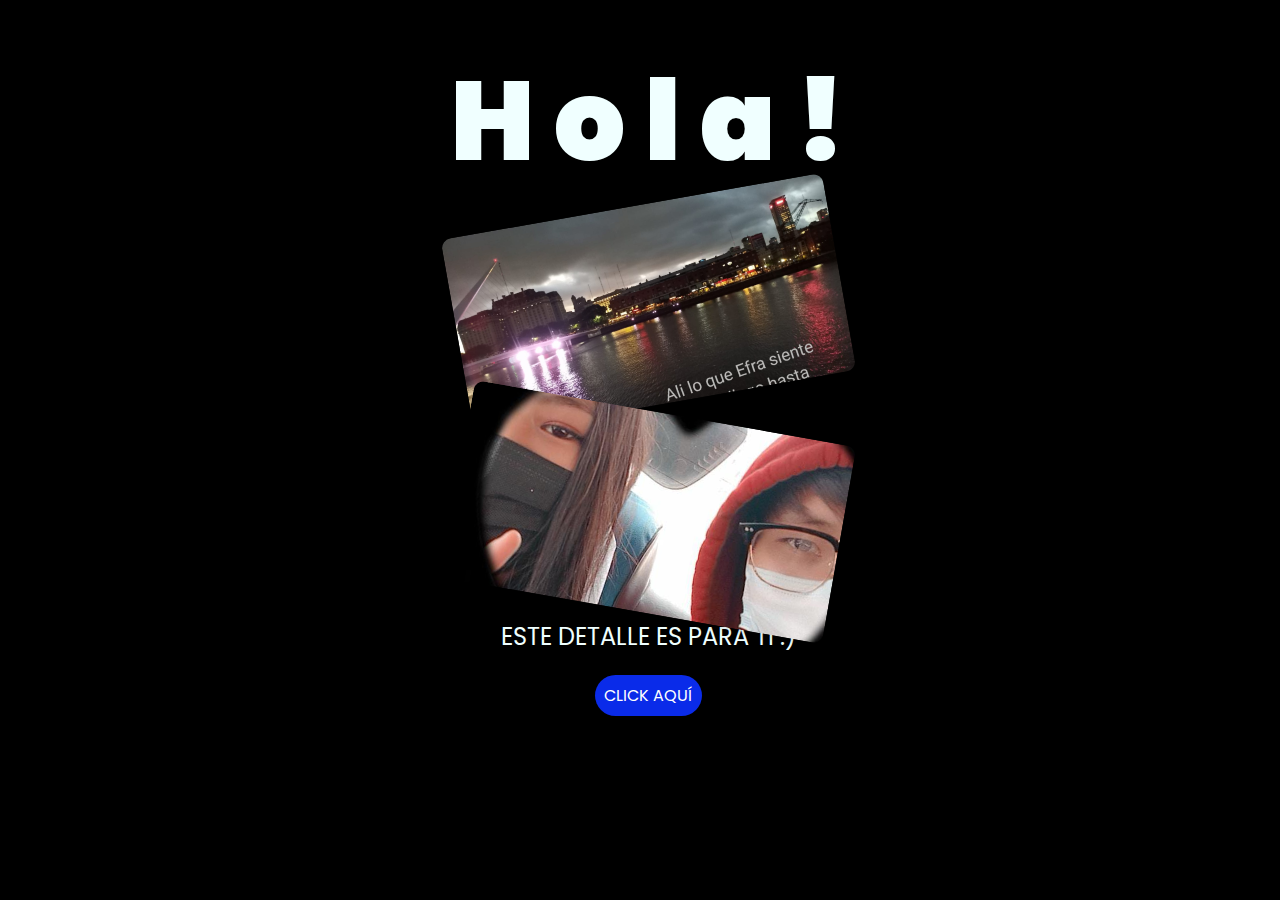
<file: index.html>
<!DOCTYPE html>
<html lang="es">

<head>
    <meta charset="UTF-8">
    <meta http-equiv="X-UA-Compatible" content="IE=edge">
    <meta name="viewport" content="width=device-width, initial-scale=1.0">
    <link rel="stylesheet" href="style.css">
    <link rel="icon" href="flowers.png" type="image/x-icon">
    <title>Flowers</title>
</head>

<body>
    <div class="greetings">
        <span>H</span>
        <span>o</span>
        <span>l</span>
        <span>a</span>
        <span>!</span>
    </div>
    <div class="photos">
            <img src="2L.jpeg" alt="Foto 1">
            <img src="3L.jpeg" alt="Foto 2">
        </div>
    <div class="description">
        <span>ESTE DETALLE ES PARA TI :)</span>
    </div>
    <div class="button">
        <button class="botones">
            <a href="flower.html" style="color: #fff;">CLICK AQUÍ</a>
        </button>
    </div>

</body>

</html>
</file>
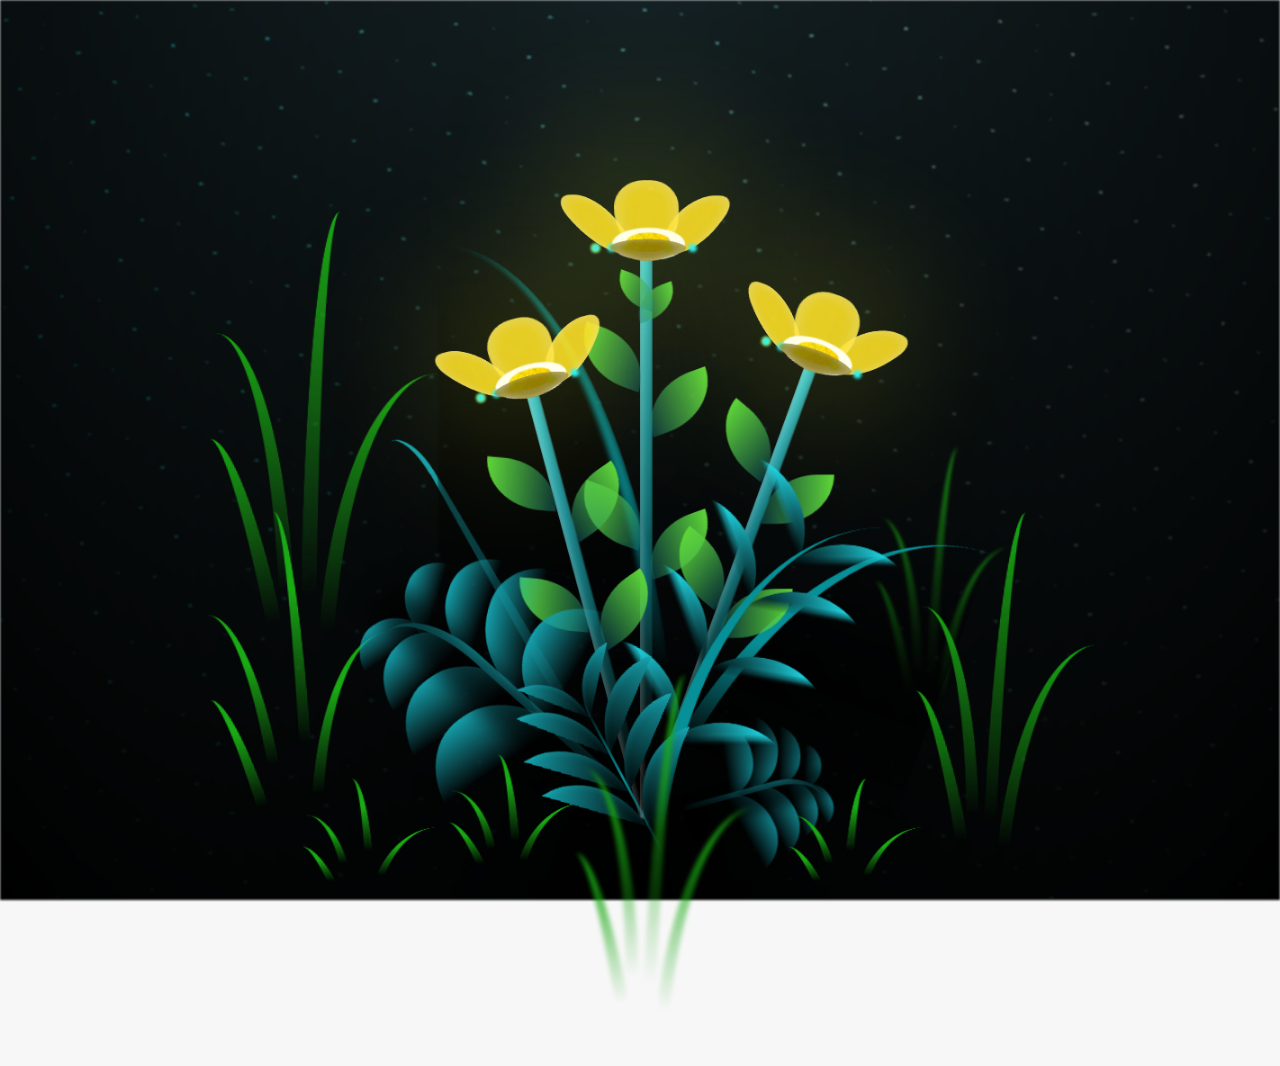
<file: flower.html>
<!DOCTYPE html>
<html lang="es">

<head>
    <meta charset="UTF-8" />
    <meta http-equiv="X-UA-Compatible" content="IE=edge" />
    <meta name="viewport" content="width=device-width, initial-scale=1.0" />
    <link rel="stylesheet" href="main.css" />
    <link rel="icon" href="flowers.png" type="image/x-icon" />
    <title>Flower</title>
</head>

<body class="container">
    <audio src="Y2meta.app - Floricienta — Flores Amarillas [Letra] (128 kbps).mp3" autoplay></audio>
    <div id="lyrics">

    </div>
    <h1 class="titulo">Estas flores amarillas son un reflejo de la alegría que traes a mi vida. <br> <br> Gracias por iluminar mis días con tu presencia y estar ahi.<br><br> te quiero mucho Ali.</h1>

    <div class="night"></div>
    <div class="flowers">
        <div class="flower flower--1">
            <div class="flower__leafs flower__leafs--1">
                <div class="flower__leaf flower__leaf--1"></div>
                <div class="flower__leaf flower__leaf--2"></div>
                <div class="flower__leaf flower__leaf--3"></div>
                <div class="flower__leaf flower__leaf--4"></div>
                <div class="flower__white-circle"></div>

                <div class="flower__light flower__light--1"></div>
                <div class="flower__light flower__light--2"></div>
                <div class="flower__light flower__light--3"></div>
                <div class="flower__light flower__light--4"></div>
                <div class="flower__light flower__light--5"></div>
                <div class="flower__light flower__light--6"></div>
                <div class="flower__light flower__light--7"></div>
                <div class="flower__light flower__light--8"></div>
            </div>
            <div class="flower__line">
                <div class="flower__line__leaf flower__line__leaf--1"></div>
                <div class="flower__line__leaf flower__line__leaf--2"></div>
                <div class="flower__line__leaf flower__line__leaf--3"></div>
                <div class="flower__line__leaf flower__line__leaf--4"></div>
                <div class="flower__line__leaf flower__line__leaf--5"></div>
                <div class="flower__line__leaf flower__line__leaf--6"></div>
            </div>
        </div>

        <div class="flower flower--2">
            <div class="flower__leafs flower__leafs--2">
                <div class="flower__leaf flower__leaf--1"></div>
                <div class="flower__leaf flower__leaf--2"></div>
                <div class="flower__leaf flower__leaf--3"></div>
                <div class="flower__leaf flower__leaf--4"></div>
                <div class="flower__white-circle"></div>

                <div class="flower__light flower__light--1"></div>
                <div class="flower__light flower__light--2"></div>
                <div class="flower__light flower__light--3"></div>
                <div class="flower__light flower__light--4"></div>
                <div class="flower__light flower__light--5"></div>
                <div class="flower__light flower__light--6"></div>
                <div class="flower__light flower__light--7"></div>
                <div class="flower__light flower__light--8"></div>
            </div>
            <div class="flower__line">
                <div class="flower__line__leaf flower__line__leaf--1"></div>
                <div class="flower__line__leaf flower__line__leaf--2"></div>
                <div class="flower__line__leaf flower__line__leaf--3"></div>
                <div class="flower__line__leaf flower__line__leaf--4"></div>
            </div>
        </div>

        <div class="flower flower--3">
            <div class="flower__leafs flower__leafs--3">
                <div class="flower__leaf flower__leaf--1"></div>
                <div class="flower__leaf flower__leaf--2"></div>
                <div class="flower__leaf flower__leaf--3"></div>
                <div class="flower__leaf flower__leaf--4"></div>
                <div class="flower__white-circle"></div>

                <div class="flower__light flower__light--1"></div>
                <div class="flower__light flower__light--2"></div>
                <div class="flower__light flower__light--3"></div>
                <div class="flower__light flower__light--4"></div>
                <div class="flower__light flower__light--5"></div>
                <div class="flower__light flower__light--6"></div>
                <div class="flower__light flower__light--7"></div>
                <div class="flower__light flower__light--8"></div>
            </div>
            <div class="flower__line">
                <div class="flower__line__leaf flower__line__leaf--1"></div>
                <div class="flower__line__leaf flower__line__leaf--2"></div>
                <div class="flower__line__leaf flower__line__leaf--3"></div>
                <div class="flower__line__leaf flower__line__leaf--4"></div>
            </div>
        </div>

        <div class="grow-ans" style="--d: 1.2s">
            <div class="flower__g-long">
                <div class="flower__g-long__top"></div>
                <div class="flower__g-long__bottom"></div>
            </div>
        </div>

        <div class="growing-grass">
            <div class="flower__grass flower__grass--1">
                <div class="flower__grass--top"></div>
                <div class="flower__grass--bottom"></div>
                <div class="flower__grass__leaf flower__grass__leaf--1"></div>
                <div class="flower__grass__leaf flower__grass__leaf--2"></div>
                <div class="flower__grass__leaf flower__grass__leaf--3"></div>
                <div class="flower__grass__leaf flower__grass__leaf--4"></div>
                <div class="flower__grass__leaf flower__grass__leaf--5"></div>
                <div class="flower__grass__leaf flower__grass__leaf--6"></div>
                <div class="flower__grass__leaf flower__grass__leaf--7"></div>
                <div class="flower__grass__leaf flower__grass__leaf--8"></div>
                <div class="flower__grass__overlay"></div>
            </div>
        </div>

        <div class="growing-grass">
            <div class="flower__grass flower__grass--2">
                <div class="flower__grass--top"></div>
                <div class="flower__grass--bottom"></div>
                <div class="flower__grass__leaf flower__grass__leaf--1"></div>
                <div class="flower__grass__leaf flower__grass__leaf--2"></div>
                <div class="flower__grass__leaf flower__grass__leaf--3"></div>
                <div class="flower__grass__leaf flower__grass__leaf--4"></div>
                <div class="flower__grass__leaf flower__grass__leaf--5"></div>
                <div class="flower__grass__leaf flower__grass__leaf--6"></div>
                <div class="flower__grass__leaf flower__grass__leaf--7"></div>
                <div class="flower__grass__leaf flower__grass__leaf--8"></div>
                <div class="flower__grass__overlay"></div>
            </div>
        </div>

        <div class="grow-ans" style="--d: 2.4s">
            <div class="flower__g-right flower__g-right--1">
                <div class="leaf"></div>
            </div>
        </div>

        <div class="grow-ans" style="--d: 2.8s">
            <div class="flower__g-right flower__g-right--2">
                <div class="leaf"></div>
            </div>
        </div>

        <div class="grow-ans" style="--d: 2.8s">
            <div class="flower__g-front">
                <div class="flower__g-front__leaf-wrapper flower__g-front__leaf-wrapper--1">
                    <div class="flower__g-front__leaf"></div>
                </div>
                <div class="flower__g-front__leaf-wrapper flower__g-front__leaf-wrapper--2">
                    <div class="flower__g-front__leaf"></div>
                </div>
                <div class="flower__g-front__leaf-wrapper flower__g-front__leaf-wrapper--3">
                    <div class="flower__g-front__leaf"></div>
                </div>
                <div class="flower__g-front__leaf-wrapper flower__g-front__leaf-wrapper--4">
                    <div class="flower__g-front__leaf"></div>
                </div>
                <div class="flower__g-front__leaf-wrapper flower__g-front__leaf-wrapper--5">
                    <div class="flower__g-front__leaf"></div>
                </div>
                <div class="flower__g-front__leaf-wrapper flower__g-front__leaf-wrapper--6">
                    <div class="flower__g-front__leaf"></div>
                </div>
                <div class="flower__g-front__leaf-wrapper flower__g-front__leaf-wrapper--7">
                    <div class="flower__g-front__leaf"></div>
                </div>
                <div class="flower__g-front__leaf-wrapper flower__g-front__leaf-wrapper--8">
                    <div class="flower__g-front__leaf"></div>
                </div>
                <div class="flower__g-front__line"></div>
            </div>
        </div>

        <div class="grow-ans" style="--d: 3.2s">
            <div class="flower__g-fr">
                <div class="leaf"></div>
                <div class="flower__g-fr__leaf flower__g-fr__leaf--1"></div>
                <div class="flower__g-fr__leaf flower__g-fr__leaf--2"></div>
                <div class="flower__g-fr__leaf flower__g-fr__leaf--3"></div>
                <div class="flower__g-fr__leaf flower__g-fr__leaf--4"></div>
                <div class="flower__g-fr__leaf flower__g-fr__leaf--5"></div>
                <div class="flower__g-fr__leaf flower__g-fr__leaf--6"></div>
                <div class="flower__g-fr__leaf flower__g-fr__leaf--7"></div>
                <div class="flower__g-fr__leaf flower__g-fr__leaf--8"></div>
            </div>
        </div>

        <div class="long-g long-g--0">
            <div class="grow-ans" style="--d: 3s">
                <div class="leaf leaf--0"></div>
            </div>
            <div class="grow-ans" style="--d: 2.2s">
                <div class="leaf leaf--1"></div>
            </div>
            <div class="grow-ans" style="--d: 3.4s">
                <div class="leaf leaf--2"></div>
            </div>
            <div class="grow-ans" style="--d: 3.6s">
                <div class="leaf leaf--3"></div>
            </div>
        </div>

        <div class="long-g long-g--1">
            <div class="grow-ans" style="--d: 3.6s">
                <div class="leaf leaf--0"></div>
            </div>
            <div class="grow-ans" style="--d: 3.8s">
                <div class="leaf leaf--1"></div>
            </div>
            <div class="grow-ans" style="--d: 4s">
                <div class="leaf leaf--2"></div>
            </div>
            <div class="grow-ans" style="--d: 4.2s">
                <div class="leaf leaf--3"></div>
            </div>
        </div>

        <div class="long-g long-g--2">
            <div class="grow-ans" style="--d: 4s">
                <div class="leaf leaf--0"></div>
            </div>
            <div class="grow-ans" style="--d: 4.2s">
                <div class="leaf leaf--1"></div>
            </div>
            <div class="grow-ans" style="--d: 4.4s">
                <div class="leaf leaf--2"></div>
            </div>
            <div class="grow-ans" style="--d: 4.6s">
                <div class="leaf leaf--3"></div>
            </div>
        </div>

        <div class="long-g long-g--3">
            <div class="grow-ans" style="--d: 4s">
                <div class="leaf leaf--0"></div>
            </div>
            <div class="grow-ans" style="--d: 4.2s">
                <div class="leaf leaf--1"></div>
            </div>
            <div class="grow-ans" style="--d: 3s">
                <div class="leaf leaf--2"></div>
            </div>
            <div class="grow-ans" style="--d: 3.6s">
                <div class="leaf leaf--3"></div>
            </div>
        </div>

        <div class="long-g long-g--4">
            <div class="grow-ans" style="--d: 4s">
                <div class="leaf leaf--0"></div>
            </div>
            <div class="grow-ans" style="--d: 4.2s">
                <div class="leaf leaf--1"></div>
            </div>
            <div class="grow-ans" style="--d: 3s">
                <div class="leaf leaf--2"></div>
            </div>
            <div class="grow-ans" style="--d: 3.6s">
                <div class="leaf leaf--3"></div>
            </div>
        </div>

        <div class="long-g long-g--5">
            <div class="grow-ans" style="--d: 4s">
                <div class="leaf leaf--0"></div>
            </div>
            <div class="grow-ans" style="--d: 4.2s">
                <div class="leaf leaf--1"></div>
            </div>
            <div class="grow-ans" style="--d: 3s">
                <div class="leaf leaf--2"></div>
            </div>
            <div class="grow-ans" style="--d: 3.6s">
                <div class="leaf leaf--3"></div>
            </div>
        </div>

        <div class="long-g long-g--6">
            <div class="grow-ans" style="--d: 4.2s">
                <div class="leaf leaf--0"></div>
            </div>
            <div class="grow-ans" style="--d: 4.4s">
                <div class="leaf leaf--1"></div>
            </div>
            <div class="grow-ans" style="--d: 4.6s">
                <div class="leaf leaf--2"></div>
            </div>
            <div class="grow-ans" style="--d: 4.8s">
                <div class="leaf leaf--3"></div>
            </div>
        </div>

        <div class="long-g long-g--7">
            <div class="grow-ans" style="--d: 3s">
                <div class="leaf leaf--0"></div>
            </div>
            <div class="grow-ans" style="--d: 3.2s">
                <div class="leaf leaf--1"></div>
            </div>
            <div class="grow-ans" style="--d: 3.5s">
                <div class="leaf leaf--2"></div>
            </div>
            <div class="grow-ans" style="--d: 3.6s">
                <div class="leaf leaf--3"></div>
            </div>
        </div>
    </div>
    <script src="anim.js"></script>
    <script src="main.js"></script>
</body>

</html>
</file>
<file: style.css>
@import url('https://fonts.googleapis.com/css2?family=Poppins:ital,wght@0,500;1,900&display=swap');
*{
    font-family: 'Poppins',cursive;
}
body{
    color: azure;
    width: 100%;
    height: 82vh;
    display: flex;
    flex-direction: column;
    align-items: center;
    justify-content: center;
    background-color: black;
    /* padding-top: -30; */
}

.botones{
    padding: 9px;
    border-radius: 80px;
    background-color: transparent;
    border: none;
}

.botones a{
    background-color: #0a2be9;
    padding: 9px;
    border-radius: 80px;
    -webkit-border-radius: 80px;
    -moz-border-radius: 80px;
    -ms-border-radius: 80px;
    -o-border-radius: 80px;

}

.botones a:focus{
    background-color: rgb(50, 194, 194);
}

.greetings{
    font-size: 7rem;
    font-weight: 900;
}
.greetings > span{
    animation: glow 2.5s ease-in-out infinite;
}
@keyframes glow{
    0%, 100%{
        color: #fff;
        text-shadow: 0 0 12px #39c6d6, 0 0 50px #39c6d6, 0 0 100px #39c6d6;
    }
    10%, 90%{
        color: #111;
        text-shadow: none;
    }
}
.greetings > span:nth-child(2){
    animation-delay: .2s ;
}
.greetings > span:nth-child(3){
    animation-delay: .4s ;
}
.greetings > span:nth-child(4){
    animation-delay: .6s;
}
.greetings > span:nth-child(5){
    animation-delay: .8s;
}
.greetings > span:nth-child(6){
    animation-delay: 1s;
}

.description{
    font-size: 1.5rem;
    margin-bottom: 20px;
}

.button a{
    text-decoration: none;
    font-size: 1rem;
    color: #111;
}
.photos img {
    width: 100%;
    height: 200px;
    object-fit: cover;
    border-radius: 10px;
    box-shadow: 0 4px 8px rgba(0, 0, 0, 0.1);
    transition: transform 0.3s ease, box-shadow 0.3s ease;
    transform: rotate(-10deg);
}

.photos img:nth-child(even) {
    transform: rotate(10deg);
}

.photos img:hover {
    transform: scale(1.1) rotate(0deg);
    box-shadow: 0 8px 16px rgba(0, 0, 0, 0.2);
}
@media screen and (max-width:574px){
    .greetings{
        display: block;
        font-size: 4rem;
        font-weight: 800;
        text-align: center;
    }
    .description{
        font-size: 2rem;
    }
    
    .button a{
        font-size: 1rem;
    }
}
</file>
<file: main.css>
*,
*::after,
*::before {
  padding: 0;
  margin: 0;
  box-sizing: border-box;
}

:root {
  --dark-color: #000;
}

body {
  display: flex;
  align-items: flex-end;
  justify-content: center;
  min-height: 100vh;
  background-color: var(--dark-color);
  overflow: hidden;
  perspective: 1000px;
}

#lyrics {
  font-size: 28px;
  font-family: "Franklin Gothic Medium", "Arial Narrow", Arial, sans-serif;
  color: white;
  position: absolute;
  margin-bottom: 20%;
  z-index: 1;
  font-weight: bold;
  letter-spacing: 4px;
}
@media only screen and (max-width: 600px) {
  /* Estilos específicos para dispositivos con un ancho máximo de 600px */
  #lyrics {
      font-size: 14px; /* Reduce el tamaño del texto para dispositivos más pequeños */
      margin-bottom: 530px;
      letter-spacing: 3px;
  }

}
.titulo {
  margin-bottom: 180px;
  font-family: "Arial Narrow", Arial, sans-serif;
  color: yellow;
  position: absolute;
  font-weight: bold;
  letter-spacing: 10px;
  opacity: 0;
  animation: fadeIn 3s ease-in-out forwards;
  text-align: center;
}
@keyframes fadeIn {
  from {
    opacity: 0;
  }
  to {
    opacity: 1;
  }
}

.night {
  z-index: -1;
  position: absolute;
  left: 50%;
  top: 0;
  transform: translateX(-50%);
  width: 100%;
  height: 100%;
  filter: blur(0.1vmin);
  background-image: radial-gradient(
      ellipse at top,
      transparent 0%,
      var(--dark-color)
    ),
    radial-gradient(
      ellipse at bottom,
      var(--dark-color),
      rgba(145, 233, 255, 0.2)
    ),
    repeating-linear-gradient(
      220deg,
      rgb(0, 0, 0) 0px,
      rgb(0, 0, 0) 19px,
      transparent 19px,
      transparent 22px
    ),
    repeating-linear-gradient(
      189deg,
      rgb(0, 0, 0) 0px,
      rgb(0, 0, 0) 19px,
      transparent 19px,
      transparent 22px
    ),
    repeating-linear-gradient(
      148deg,
      rgb(0, 0, 0) 0px,
      rgb(0, 0, 0) 19px,
      transparent 19px,
      transparent 22px
    ),
    linear-gradient(90deg, rgb(0, 255, 250), rgb(240, 240, 240));
}

.flowers {
  position: relative;
  transform: scale(0.9);
  /*margin-bottom: 100px;
  */
}

@media only screen and (max-width: 600px) {
  /* Estilos específicos para dispositivos con un ancho máximo de 600px */
.flowers {
      font-size: 14px;
      margin-bottom: 35%;
      letter-spacing: 3px;
      transform: scale(1.0);
}

}

.flower {
  position: absolute;
  bottom: 10vmin;
  transform-origin: bottom center;
  z-index: 10;
  --fl-speed: 0.8s;
}
.flower--1 {
  -webkit-animation: moving-flower-1 4s linear infinite;
  animation: moving-flower-1 4s linear infinite;
}
.flower--1 .flower__line {
  height: 70vmin;
  -webkit-animation-delay: 0.3s;
  animation-delay: 0.3s;
}
.flower--1 .flower__line__leaf--1 {
  -webkit-animation: blooming-leaf-right var(--fl-speed) 1.6s backwards;
  animation: blooming-leaf-right var(--fl-speed) 1.6s backwards;
}
.flower--1 .flower__line__leaf--2 {
  -webkit-animation: blooming-leaf-right var(--fl-speed) 1.4s backwards;
  animation: blooming-leaf-right var(--fl-speed) 1.4s backwards;
}
.flower--1 .flower__line__leaf--3 {
  -webkit-animation: blooming-leaf-left var(--fl-speed) 1.2s backwards;
  animation: blooming-leaf-left var(--fl-speed) 1.2s backwards;
}
.flower--1 .flower__line__leaf--4 {
  -webkit-animation: blooming-leaf-left var(--fl-speed) 1s backwards;
  animation: blooming-leaf-left var(--fl-speed) 1s backwards;
}
.flower--1 .flower__line__leaf--5 {
  -webkit-animation: blooming-leaf-right var(--fl-speed) 1.8s backwards;
  animation: blooming-leaf-right var(--fl-speed) 1.8s backwards;
}
.flower--1 .flower__line__leaf--6 {
  -webkit-animation: blooming-leaf-left var(--fl-speed) 2s backwards;
  animation: blooming-leaf-left var(--fl-speed) 2s backwards;
}
.flower--2 {
  left: 50%;
  transform: rotate(20deg);
  -webkit-animation: moving-flower-2 4s linear infinite;
  animation: moving-flower-2 4s linear infinite;
}
.flower--2 .flower__line {
  height: 60vmin;
  -webkit-animation-delay: 0.6s;
  animation-delay: 0.6s;
}
.flower--2 .flower__line__leaf--1 {
  -webkit-animation: blooming-leaf-right var(--fl-speed) 1.9s backwards;
  animation: blooming-leaf-right var(--fl-speed) 1.9s backwards;
}
.flower--2 .flower__line__leaf--2 {
  -webkit-animation: blooming-leaf-right var(--fl-speed) 1.7s backwards;
  animation: blooming-leaf-right var(--fl-speed) 1.7s backwards;
}
.flower--2 .flower__line__leaf--3 {
  -webkit-animation: blooming-leaf-left var(--fl-speed) 1.5s backwards;
  animation: blooming-leaf-left var(--fl-speed) 1.5s backwards;
}
.flower--2 .flower__line__leaf--4 {
  -webkit-animation: blooming-leaf-left var(--fl-speed) 1.3s backwards;
  animation: blooming-leaf-left var(--fl-speed) 1.3s backwards;
}
.flower--3 {
  left: 50%;
  transform: rotate(-15deg);
  -webkit-animation: moving-flower-3 4s linear infinite;
  animation: moving-flower-3 4s linear infinite;
}
.flower--3 .flower__line {
  -webkit-animation-delay: 0.9s;
  animation-delay: 0.9s;
}
.flower--3 .flower__line__leaf--1 {
  -webkit-animation: blooming-leaf-right var(--fl-speed) 2.5s backwards;
  animation: blooming-leaf-right var(--fl-speed) 2.5s backwards;
}
.flower--3 .flower__line__leaf--2 {
  -webkit-animation: blooming-leaf-right var(--fl-speed) 2.3s backwards;
  animation: blooming-leaf-right var(--fl-speed) 2.3s backwards;
}
.flower--3 .flower__line__leaf--3 {
  -webkit-animation: blooming-leaf-left var(--fl-speed) 2.1s backwards;
  animation: blooming-leaf-left var(--fl-speed) 2.1s backwards;
}
.flower--3 .flower__line__leaf--4 {
  -webkit-animation: blooming-leaf-left var(--fl-speed) 1.9s backwards;
  animation: blooming-leaf-left var(--fl-speed) 1.9s backwards;
}
.flower__leafs {
  position: relative;
  -webkit-animation: blooming-flower 2s backwards;
  animation: blooming-flower 2s backwards;
}
.flower__leafs--1 {
  -webkit-animation-delay: 1.1s;
  animation-delay: 1.1s;
}
.flower__leafs--2 {
  -webkit-animation-delay: 1.4s;
  animation-delay: 1.4s;
}
.flower__leafs--3 {
  -webkit-animation-delay: 1.7s;
  animation-delay: 1.7s;
}
.flower__leafs::after {
  content: "";
  position: absolute;
  left: 0;
  top: 0;
  transform: translate(-50%, -100%);
  width: 8vmin;
  height: 8vmin;
  background-color: #f9fd25;
  /* background-color: #fd2525; */
  filter: blur(10vmin);
}
.flower__leaf {
  position: absolute;
  bottom: 0;
  left: 50%;
  width: 8vmin;
  height: 11vmin;
  border-radius: 51% 49% 47% 53%/44% 45% 55% 69%;
  background-color: #253bfd;
  background-color: #fddd25;
  transform-origin: bottom center;
  opacity: 0.9;
  box-shadow: inset 0 0 2vmin rgba(255, 255, 255, 0.5);
}
.flower__leaf--1 {
  transform: translate(-10%, 1%) rotateY(40deg) rotateX(-50deg);
}
.flower__leaf--2 {
  transform: translate(-50%, -4%) rotateX(40deg);
}
.flower__leaf--3 {
  transform: translate(-90%, 0%) rotateY(45deg) rotateX(50deg);
}
.flower__leaf--4 {
  width: 8vmin;
  height: 8vmin;
  transform-origin: bottom left;
  border-radius: 4vmin 10vmin 4vmin 4vmin;
  transform: translate(0%, 18%) rotateX(70deg) rotate(-43deg);
  background-color: #7c6901;
  z-index: 1;
  opacity: 0.8;
}
.flower__white-circle {
  position: absolute;
  left: -3.5vmin;
  top: -3vmin;
  width: 9vmin;
  height: 4vmin;
  border-radius: 50%;
  background-color: #fff;
}
.flower__white-circle::after {
  content: "";
  position: absolute;
  left: 50%;
  top: 45%;
  transform: translate(-50%, -50%);
  width: 60%;
  height: 60%;
  border-radius: inherit;
  background-image: repeating-linear-gradient(
      135deg,
      rgba(0, 0, 0, 0.03) 0px,
      rgba(0, 0, 0, 0.03) 1px,
      transparent 1px,
      transparent 12px
    ),
    repeating-linear-gradient(
      45deg,
      rgba(0, 0, 0, 0.03) 0px,
      rgba(0, 0, 0, 0.03) 1px,
      transparent 1px,
      transparent 12px
    ),
    repeating-linear-gradient(
      67.5deg,
      rgba(0, 0, 0, 0.03) 0px,
      rgba(0, 0, 0, 0.03) 1px,
      transparent 1px,
      transparent 12px
    ),
    repeating-linear-gradient(
      135deg,
      rgba(0, 0, 0, 0.03) 0px,
      rgba(0, 0, 0, 0.03) 1px,
      transparent 1px,
      transparent 12px
    ),
    repeating-linear-gradient(
      45deg,
      rgba(0, 0, 0, 0.03) 0px,
      rgba(0, 0, 0, 0.03) 1px,
      transparent 1px,
      transparent 12px
    ),
    repeating-linear-gradient(
      112.5deg,
      rgba(0, 0, 0, 0.03) 0px,
      rgba(0, 0, 0, 0.03) 1px,
      transparent 1px,
      transparent 12px
    ),
    repeating-linear-gradient(
      112.5deg,
      rgba(0, 0, 0, 0.03) 0px,
      rgba(0, 0, 0, 0.03) 1px,
      transparent 1px,
      transparent 12px
    ),
    repeating-linear-gradient(
      45deg,
      rgba(0, 0, 0, 0.03) 0px,
      rgba(0, 0, 0, 0.03) 1px,
      transparent 1px,
      transparent 12px
    ),
    repeating-linear-gradient(
      22.5deg,
      rgba(0, 0, 0, 0.03) 0px,
      rgba(0, 0, 0, 0.03) 1px,
      transparent 1px,
      transparent 12px
    ),
    repeating-linear-gradient(
      45deg,
      rgba(0, 0, 0, 0.03) 0px,
      rgba(0, 0, 0, 0.03) 1px,
      transparent 1px,
      transparent 12px
    ),
    repeating-linear-gradient(
      22.5deg,
      rgba(0, 0, 0, 0.03) 0px,
      rgba(0, 0, 0, 0.03) 1px,
      transparent 1px,
      transparent 12px
    ),
    repeating-linear-gradient(
      135deg,
      rgba(0, 0, 0, 0.03) 0px,
      rgba(0, 0, 0, 0.03) 1px,
      transparent 1px,
      transparent 12px
    ),
    repeating-linear-gradient(
      157.5deg,
      rgba(0, 0, 0, 0.03) 0px,
      rgba(0, 0, 0, 0.03) 1px,
      transparent 1px,
      transparent 12px
    ),
    repeating-linear-gradient(
      67.5deg,
      rgba(0, 0, 0, 0.03) 0px,
      rgba(0, 0, 0, 0.03) 1px,
      transparent 1px,
      transparent 12px
    ),
    repeating-linear-gradient(
      67.5deg,
      rgba(0, 0, 0, 0.03) 0px,
      rgba(0, 0, 0, 0.03) 1px,
      transparent 1px,
      transparent 12px
    ),
    linear-gradient(90deg, rgb(255, 235, 18), rgb(255, 206, 0));
}
.flower__line {
  height: 55vmin;
  width: 1.5vmin;
  background-image: linear-gradient(
      to left,
      rgba(0, 0, 0, 0.2),
      transparent,
      rgba(255, 255, 255, 0.2)
    ),
    linear-gradient(to top, transparent 10%, #14757a, #39c6d6);
  box-shadow: inset 0 0 2px rgba(0, 0, 0, 0.5);
  -webkit-animation: grow-flower-tree 4s backwards;
  animation: grow-flower-tree 4s backwards;
}
.flower__line__leaf {
  --w: 7vmin;
  --h: calc(var(--w) + 2vmin);
  position: absolute;
  top: 20%;
  left: 90%;
  width: var(--w);
  height: var(--h);
  border-top-right-radius: var(--h);
  border-bottom-left-radius: var(--h);
  background-image: linear-gradient(to top, rgba(20, 117, 122, 0.4), #5ed639);
}
.flower__line__leaf--1 {
  transform: rotate(70deg) rotateY(30deg);
}
.flower__line__leaf--2 {
  top: 45%;
  transform: rotate(70deg) rotateY(30deg);
}
.flower__line__leaf--3,
.flower__line__leaf--4,
.flower__line__leaf--6 {
  border-top-right-radius: 0;
  border-bottom-left-radius: 0;
  border-top-left-radius: var(--h);
  border-bottom-right-radius: var(--h);
  left: -460%;
  top: 12%;
  transform: rotate(-70deg) rotateY(30deg);
}
.flower__line__leaf--4 {
  top: 40%;
}
.flower__line__leaf--5 {
  top: 0;
  transform-origin: left;
  transform: rotate(70deg) rotateY(30deg) scale(0.6);
}
.flower__line__leaf--6 {
  top: -2%;
  left: -450%;
  transform-origin: right;
  transform: rotate(-70deg) rotateY(30deg) scale(0.6);
}
.flower__light {
  position: absolute;
  bottom: 0vmin;
  width: 1vmin;
  height: 1vmin;
  background-color: rgb(255, 251, 0);
  border-radius: 50%;
  filter: blur(0.2vmin);
  -webkit-animation: light-ans 4s linear infinite backwards;
  animation: light-ans 4s linear infinite backwards;
}
.flower__light:nth-child(odd) {
  background-color: #23f0ff;
}
.flower__light--1 {
  left: -2vmin;
  -webkit-animation-delay: 1s;
  animation-delay: 1s;
}
.flower__light--2 {
  left: 3vmin;
  -webkit-animation-delay: 0.5s;
  animation-delay: 0.5s;
}
.flower__light--3 {
  left: -6vmin;
  -webkit-animation-delay: 0.3s;
  animation-delay: 0.3s;
}
.flower__light--4 {
  left: 6vmin;
  -webkit-animation-delay: 0.9s;
  animation-delay: 0.9s;
}
.flower__light--5 {
  left: -1vmin;
  -webkit-animation-delay: 1.5s;
  animation-delay: 1.5s;
}
.flower__light--6 {
  left: -4vmin;
  -webkit-animation-delay: 3s;
  animation-delay: 3s;
}
.flower__light--7 {
  left: 3vmin;
  -webkit-animation-delay: 2s;
  animation-delay: 2s;
}
.flower__light--8 {
  left: -6vmin;
  -webkit-animation-delay: 3.5s;
  animation-delay: 3.5s;
}
.flower__grass {
  --c: #159faa;
  --line-w: 1.5vmin;
  position: absolute;
  bottom: 12vmin;
  left: -7vmin;
  display: flex;
  flex-direction: column;
  align-items: flex-end;
  z-index: 20;
  transform-origin: bottom center;
  transform: rotate(-48deg) rotateY(40deg);
}
.flower__grass--1 {
  -webkit-animation: moving-grass 2s linear infinite;
  animation: moving-grass 2s linear infinite;
}
.flower__grass--2 {
  left: 2vmin;
  bottom: 10vmin;
  transform: scale(0.5) rotate(75deg) rotateX(10deg) rotateY(-200deg);
  opacity: 0.8;
  z-index: 0;
  -webkit-animation: moving-grass--2 1.5s linear infinite;
  animation: moving-grass--2 1.5s linear infinite;
}
.flower__grass--top {
  width: 7vmin;
  height: 10vmin;
  border-top-right-radius: 100%;
  border-right: var(--line-w) solid var(--c);
  transform-origin: bottom center;
  transform: rotate(-2deg);
}
.flower__grass--bottom {
  margin-top: -2px;
  width: var(--line-w);
  height: 25vmin;
  background-image: linear-gradient(to top, transparent, var(--c));
}
.flower__grass__leaf {
  --size: 10vmin;
  position: absolute;
  width: calc(var(--size) * 2.1);
  height: var(--size);
  border-top-left-radius: var(--size);
  border-top-right-radius: var(--size);
  background-image: linear-gradient(
    to top,
    transparent,
    transparent 30%,
    var(--c)
  );
  z-index: 100;
}
.flower__grass__leaf--1 {
  top: -6%;
  left: 30%;
  --size: 6vmin;
  transform: rotate(-20deg);
  -webkit-animation: growing-grass-ans--1 2s 2.6s backwards;
  animation: growing-grass-ans--1 2s 2.6s backwards;
}
@-webkit-keyframes growing-grass-ans--1 {
  0% {
    transform-origin: bottom left;
    transform: rotate(-20deg) scale(0);
  }
}
@keyframes growing-grass-ans--1 {
  0% {
    transform-origin: bottom left;
    transform: rotate(-20deg) scale(0);
  }
}
.flower__grass__leaf--2 {
  top: -5%;
  left: -110%;
  --size: 6vmin;
  transform: rotate(10deg);
  -webkit-animation: growing-grass-ans--2 2s 2.4s linear backwards;
  animation: growing-grass-ans--2 2s 2.4s linear backwards;
}
@-webkit-keyframes growing-grass-ans--2 {
  0% {
    transform-origin: bottom right;
    transform: rotate(10deg) scale(0);
  }
}
@keyframes growing-grass-ans--2 {
  0% {
    transform-origin: bottom right;
    transform: rotate(10deg) scale(0);
  }
}
.flower__grass__leaf--3 {
  top: 5%;
  left: 60%;
  --size: 8vmin;
  transform: rotate(-18deg) rotateX(-20deg);
  -webkit-animation: growing-grass-ans--3 2s 2.2s linear backwards;
  animation: growing-grass-ans--3 2s 2.2s linear backwards;
}
@-webkit-keyframes growing-grass-ans--3 {
  0% {
    transform-origin: bottom left;
    transform: rotate(-18deg) rotateX(-20deg) scale(0);
  }
}
@keyframes growing-grass-ans--3 {
  0% {
    transform-origin: bottom left;
    transform: rotate(-18deg) rotateX(-20deg) scale(0);
  }
}
.flower__grass__leaf--4 {
  top: 6%;
  left: -135%;
  --size: 8vmin;
  transform: rotate(2deg);
  -webkit-animation: growing-grass-ans--4 2s 2s linear backwards;
  animation: growing-grass-ans--4 2s 2s linear backwards;
}
@-webkit-keyframes growing-grass-ans--4 {
  0% {
    transform-origin: bottom right;
    transform: rotate(2deg) scale(0);
  }
}
@keyframes growing-grass-ans--4 {
  0% {
    transform-origin: bottom right;
    transform: rotate(2deg) scale(0);
  }
}
.flower__grass__leaf--5 {
  top: 20%;
  left: 60%;
  --size: 10vmin;
  transform: rotate(-24deg) rotateX(-20deg);
  -webkit-animation: growing-grass-ans--5 2s 1.8s linear backwards;
  animation: growing-grass-ans--5 2s 1.8s linear backwards;
}
@-webkit-keyframes growing-grass-ans--5 {
  0% {
    transform-origin: bottom left;
    transform: rotate(-24deg) rotateX(-20deg) scale(0);
  }
}
@keyframes growing-grass-ans--5 {
  0% {
    transform-origin: bottom left;
    transform: rotate(-24deg) rotateX(-20deg) scale(0);
  }
}
.flower__grass__leaf--6 {
  top: 22%;
  left: -180%;
  --size: 10vmin;
  transform: rotate(10deg);
  -webkit-animation: growing-grass-ans--6 2s 1.6s linear backwards;
  animation: growing-grass-ans--6 2s 1.6s linear backwards;
}
@-webkit-keyframes growing-grass-ans--6 {
  0% {
    transform-origin: bottom right;
    transform: rotate(10deg) scale(0);
  }
}
@keyframes growing-grass-ans--6 {
  0% {
    transform-origin: bottom right;
    transform: rotate(10deg) scale(0);
  }
}
.flower__grass__leaf--7 {
  top: 39%;
  left: 70%;
  --size: 10vmin;
  transform: rotate(-10deg);
  -webkit-animation: growing-grass-ans--7 2s 1.4s linear backwards;
  animation: growing-grass-ans--7 2s 1.4s linear backwards;
}
@-webkit-keyframes growing-grass-ans--7 {
  0% {
    transform-origin: bottom left;
    transform: rotate(-10deg) scale(0);
  }
}
@keyframes growing-grass-ans--7 {
  0% {
    transform-origin: bottom left;
    transform: rotate(-10deg) scale(0);
  }
}
.flower__grass__leaf--8 {
  top: 40%;
  left: -215%;
  --size: 11vmin;
  transform: rotate(10deg);
  -webkit-animation: growing-grass-ans--8 2s 1.2s linear backwards;
  animation: growing-grass-ans--8 2s 1.2s linear backwards;
}
@-webkit-keyframes growing-grass-ans--8 {
  0% {
    transform-origin: bottom right;
    transform: rotate(10deg) scale(0);
  }
}
@keyframes growing-grass-ans--8 {
  0% {
    transform-origin: bottom right;
    transform: rotate(10deg) scale(0);
  }
}
.flower__grass__overlay {
  position: absolute;
  top: -10%;
  right: 0%;
  width: 100%;
  height: 100%;
  background-color: rgba(0, 0, 0, 0.6);
  filter: blur(1.5vmin);
  z-index: 100;
}
.flower__g-long {
  --w: 2vmin;
  --h: 6vmin;
  --c: #159faa;
  position: absolute;
  bottom: 10vmin;
  left: -3vmin;
  transform-origin: bottom center;
  transform: rotate(-30deg) rotateY(-20deg);
  display: flex;
  flex-direction: column;
  align-items: flex-end;
  -webkit-animation: flower-g-long-ans 3s linear infinite;
  animation: flower-g-long-ans 3s linear infinite;
}
@-webkit-keyframes flower-g-long-ans {
  0%,
  100% {
    transform: rotate(-30deg) rotateY(-20deg);
  }
  50% {
    transform: rotate(-32deg) rotateY(-20deg);
  }
}
@keyframes flower-g-long-ans {
  0%,
  100% {
    transform: rotate(-30deg) rotateY(-20deg);
  }
  50% {
    transform: rotate(-32deg) rotateY(-20deg);
  }
}
.flower__g-long__top {
  top: calc(var(--h) * -1);
  width: calc(var(--w) + 1vmin);
  height: var(--h);
  border-top-right-radius: 100%;
  border-right: 0.7vmin solid var(--c);
  transform: translate(-0.7vmin, 1vmin);
}
.flower__g-long__bottom {
  width: var(--w);
  height: 50vmin;
  transform-origin: bottom center;
  background-image: linear-gradient(to top, transparent 30%, var(--c));
  box-shadow: inset 0 0 2px rgba(0, 0, 0, 0.5);
  -webkit-clip-path: polygon(35% 0, 65% 1%, 100% 100%, 0% 100%);
  clip-path: polygon(35% 0, 65% 1%, 100% 100%, 0% 100%);
}
.flower__g-right {
  position: absolute;
  bottom: 6vmin;
  left: -2vmin;
  transform-origin: bottom left;
  transform: rotate(20deg);
}
.flower__g-right .leaf {
  width: 30vmin;
  height: 50vmin;
  border-top-left-radius: 100%;
  border-left: 2vmin solid #079097;
  background-image: linear-gradient(
    to bottom,
    transparent,
    var(--dark-color) 60%
  );
  -webkit-mask-image: linear-gradient(to top, transparent 30%, #079097 60%);
}
.flower__g-right--1 {
  -webkit-animation: flower-g-right-ans 2.5s linear infinite;
  animation: flower-g-right-ans 2.5s linear infinite;
}
.flower__g-right--2 {
  left: 5vmin;
  transform: rotateY(-180deg);
  -webkit-animation: flower-g-right-ans--2 3s linear infinite;
  animation: flower-g-right-ans--2 3s linear infinite;
}
.flower__g-right--2 .leaf {
  height: 75vmin;
  filter: blur(0.3vmin);
  opacity: 0.8;
}
@-webkit-keyframes flower-g-right-ans {
  0%,
  100% {
    transform: rotate(20deg);
  }
  50% {
    transform: rotate(24deg) rotateX(-20deg);
  }
}
@keyframes flower-g-right-ans {
  0%,
  100% {
    transform: rotate(20deg);
  }
  50% {
    transform: rotate(24deg) rotateX(-20deg);
  }
}
@-webkit-keyframes flower-g-right-ans--2 {
  0%,
  100% {
    transform: rotateY(-180deg) rotate(0deg) rotateX(-20deg);
  }
  50% {
    transform: rotateY(-180deg) rotate(6deg) rotateX(-20deg);
  }
}
@keyframes flower-g-right-ans--2 {
  0%,
  100% {
    transform: rotateY(-180deg) rotate(0deg) rotateX(-20deg);
  }
  50% {
    transform: rotateY(-180deg) rotate(6deg) rotateX(-20deg);
  }
}
.flower__g-front {
  position: absolute;
  bottom: 6vmin;
  left: 2.5vmin;
  z-index: 100;
  transform-origin: bottom center;
  transform: rotate(-28deg) rotateY(30deg) scale(1.04);
  -webkit-animation: flower__g-front-ans 2s linear infinite;
  animation: flower__g-front-ans 2s linear infinite;
}
@-webkit-keyframes flower__g-front-ans {
  0%,
  100% {
    transform: rotate(-28deg) rotateY(30deg) scale(1.04);
  }
  50% {
    transform: rotate(-35deg) rotateY(40deg) scale(1.04);
  }
}
@keyframes flower__g-front-ans {
  0%,
  100% {
    transform: rotate(-28deg) rotateY(30deg) scale(1.04);
  }
  50% {
    transform: rotate(-35deg) rotateY(40deg) scale(1.04);
  }
}
.flower__g-front__line {
  width: 0.3vmin;
  height: 20vmin;
  background-image: linear-gradient(
    to top,
    transparent,
    #079097,
    transparent 100%
  );
  position: relative;
}
.flower__g-front__leaf-wrapper {
  position: absolute;
  top: 0;
  left: 0;
  transform-origin: bottom left;
  transform: rotate(10deg);
}
.flower__g-front__leaf-wrapper:nth-child(even) {
  left: 0vmin;
  transform: rotateY(-180deg) rotate(5deg);
  -webkit-animation: flower__g-front__leaf-left-ans 1s ease-in backwards;
  animation: flower__g-front__leaf-left-ans 1s ease-in backwards;
}
.flower__g-front__leaf-wrapper:nth-child(odd) {
  -webkit-animation: flower__g-front__leaf-ans 1s ease-in backwards;
  animation: flower__g-front__leaf-ans 1s ease-in backwards;
}
.flower__g-front__leaf-wrapper--1 {
  top: -8vmin;
  transform: scale(0.7);
  -webkit-animation: flower__g-front__leaf-ans 1s 5.5s ease-in backwards !important;
  animation: flower__g-front__leaf-ans 1s 5.5s ease-in backwards !important;
}
.flower__g-front__leaf-wrapper--2 {
  top: -8vmin;
  transform: rotateY(-180deg) scale(0.7) !important;
  -webkit-animation: flower__g-front__leaf-left-ans-2 1s 4.6s ease-in backwards !important;
  animation: flower__g-front__leaf-left-ans-2 1s 4.6s ease-in backwards !important;
}
.flower__g-front__leaf-wrapper--3 {
  top: -3vmin;
  -webkit-animation: flower__g-front__leaf-ans 1s 4.6s ease-in backwards;
  animation: flower__g-front__leaf-ans 1s 4.6s ease-in backwards;
}
.flower__g-front__leaf-wrapper--4 {
  top: -3vmin;
  transform: rotateY(-180deg) scale(0.9) !important;
  -webkit-animation: flower__g-front__leaf-left-ans-2 1s 4.6s ease-in backwards !important;
  animation: flower__g-front__leaf-left-ans-2 1s 4.6s ease-in backwards !important;
}
@-webkit-keyframes flower__g-front__leaf-left-ans-2 {
  0% {
    transform: rotateY(-180deg) scale(0);
  }
}
@keyframes flower__g-front__leaf-left-ans-2 {
  0% {
    transform: rotateY(-180deg) scale(0);
  }
}
.flower__g-front__leaf-wrapper--5,
.flower__g-front__leaf-wrapper--6 {
  top: 2vmin;
}
.flower__g-front__leaf-wrapper--7,
.flower__g-front__leaf-wrapper--8 {
  top: 6.5vmin;
}
.flower__g-front__leaf-wrapper--2 {
  -webkit-animation-delay: 5.2s !important;
  animation-delay: 5.2s !important;
}
.flower__g-front__leaf-wrapper--3 {
  -webkit-animation-delay: 4.9s !important;
  animation-delay: 4.9s !important;
}
.flower__g-front__leaf-wrapper--5 {
  -webkit-animation-delay: 4.3s !important;
  animation-delay: 4.3s !important;
}
.flower__g-front__leaf-wrapper--6 {
  -webkit-animation-delay: 4.1s !important;
  animation-delay: 4.1s !important;
}
.flower__g-front__leaf-wrapper--7 {
  -webkit-animation-delay: 3.8s !important;
  animation-delay: 3.8s !important;
}
.flower__g-front__leaf-wrapper--8 {
  -webkit-animation-delay: 3.5s !important;
  animation-delay: 3.5s !important;
}
@-webkit-keyframes flower__g-front__leaf-ans {
  0% {
    transform: rotate(10deg) scale(0);
  }
}
@keyframes flower__g-front__leaf-ans {
  0% {
    transform: rotate(10deg) scale(0);
  }
}
@-webkit-keyframes flower__g-front__leaf-left-ans {
  0% {
    transform: rotateY(-180deg) rotate(5deg) scale(0);
  }
}
@keyframes flower__g-front__leaf-left-ans {
  0% {
    transform: rotateY(-180deg) rotate(5deg) scale(0);
  }
}
.flower__g-front__leaf {
  width: 10vmin;
  height: 10vmin;
  border-radius: 100% 0% 0% 100%/100% 100% 0% 0%;
  box-shadow: inset 0 2px 1vmin hsla(184deg, 97%, 58%, 0.2);
  background-image: linear-gradient(
      to bottom left,
      transparent,
      var(--dark-color)
    ),
    linear-gradient(to bottom right, #159faa 50%, transparent 50%, transparent);
  -webkit-mask-image: linear-gradient(
    to bottom right,
    #159faa 50%,
    transparent 50%,
    transparent
  );
  mask-image: linear-gradient(
    to bottom right,
    #159faa 50%,
    transparent 50%,
    transparent
  );
}
.flower__g-fr {
  position: absolute;
  bottom: -4vmin;
  left: vmin;
  transform-origin: bottom left;
  z-index: 10;
  -webkit-animation: flower__g-fr-ans 2s linear infinite;
  animation: flower__g-fr-ans 2s linear infinite;
}
@-webkit-keyframes flower__g-fr-ans {
  0%,
  100% {
    transform: rotate(2deg);
  }
  50% {
    transform: rotate(4deg);
  }
}
@keyframes flower__g-fr-ans {
  0%,
  100% {
    transform: rotate(2deg);
  }
  50% {
    transform: rotate(4deg);
  }
}
.flower__g-fr .leaf {
  width: 30vmin;
  height: 50vmin;
  border-top-left-radius: 100%;
  border-left: 2vmin solid #079097;
  -webkit-mask-image: linear-gradient(to top, transparent 25%, #079097 50%);
  position: relative;
  z-index: 1;
}
.flower__g-fr__leaf {
  position: absolute;
  top: 0;
  left: 0;
  width: 10vmin;
  height: 10vmin;
  border-radius: 100% 0% 0% 100%/100% 100% 0% 0%;
  box-shadow: inset 0 2px 1vmin hsla(184deg, 97%, 58%, 0.2);
  background-image: linear-gradient(
      to bottom left,
      transparent,
      var(--dark-color) 98%
    ),
    linear-gradient(to bottom right, #23f0ff 45%, transparent 50%, transparent);
  -webkit-mask-image: linear-gradient(
    135deg,
    #159faa 40%,
    transparent 50%,
    transparent
  );
}
.flower__g-fr__leaf--1 {
  left: 20vmin;
  transform: rotate(45deg);
  -webkit-animation: flower__g-fr-leaft-ans-1 0.5s 5.2s linear backwards;
  animation: flower__g-fr-leaft-ans-1 0.5s 5.2s linear backwards;
}
@-webkit-keyframes flower__g-fr-leaft-ans-1 {
  0% {
    transform-origin: left;
    transform: rotate(45deg) scale(0);
  }
}
@keyframes flower__g-fr-leaft-ans-1 {
  0% {
    transform-origin: left;
    transform: rotate(45deg) scale(0);
  }
}
.flower__g-fr__leaf--2 {
  left: 12vmin;
  top: -7vmin;
  transform: rotate(25deg) rotateY(-180deg);
  -webkit-animation: flower__g-fr-leaft-ans-6 0.5s 5s linear backwards;
  animation: flower__g-fr-leaft-ans-6 0.5s 5s linear backwards;
}
.flower__g-fr__leaf--3 {
  left: 15vmin;
  top: 6vmin;
  transform: rotate(55deg);
  -webkit-animation: flower__g-fr-leaft-ans-5 0.5s 4.8s linear backwards;
  animation: flower__g-fr-leaft-ans-5 0.5s 4.8s linear backwards;
}
.flower__g-fr__leaf--4 {
  left: 6vmin;
  top: -2vmin;
  transform: rotate(25deg) rotateY(-180deg);
  -webkit-animation: flower__g-fr-leaft-ans-6 0.5s 4.6s linear backwards;
  animation: flower__g-fr-leaft-ans-6 0.5s 4.6s linear backwards;
}
.flower__g-fr__leaf--5 {
  left: 10vmin;
  top: 14vmin;
  transform: rotate(55deg);
  -webkit-animation: flower__g-fr-leaft-ans-5 0.5s 4.4s linear backwards;
  animation: flower__g-fr-leaft-ans-5 0.5s 4.4s linear backwards;
}
@-webkit-keyframes flower__g-fr-leaft-ans-5 {
  0% {
    transform-origin: left;
    transform: rotate(55deg) scale(0);
  }
}
@keyframes flower__g-fr-leaft-ans-5 {
  0% {
    transform-origin: left;
    transform: rotate(55deg) scale(0);
  }
}
.flower__g-fr__leaf--6 {
  left: 0vmin;
  top: 6vmin;
  transform: rotate(25deg) rotateY(-180deg);
  -webkit-animation: flower__g-fr-leaft-ans-6 0.5s 4.2s linear backwards;
  animation: flower__g-fr-leaft-ans-6 0.5s 4.2s linear backwards;
}
@-webkit-keyframes flower__g-fr-leaft-ans-6 {
  0% {
    transform-origin: right;
    transform: rotate(25deg) rotateY(-180deg) scale(0);
  }
}
@keyframes flower__g-fr-leaft-ans-6 {
  0% {
    transform-origin: right;
    transform: rotate(25deg) rotateY(-180deg) scale(0);
  }
}
.flower__g-fr__leaf--7 {
  left: 5vmin;
  top: 22vmin;
  transform: rotate(45deg);
  -webkit-animation: flower__g-fr-leaft-ans-7 0.5s 4s linear backwards;
  animation: flower__g-fr-leaft-ans-7 0.5s 4s linear backwards;
}
@-webkit-keyframes flower__g-fr-leaft-ans-7 {
  0% {
    transform-origin: left;
    transform: rotate(45deg) scale(0);
  }
}
@keyframes flower__g-fr-leaft-ans-7 {
  0% {
    transform-origin: left;
    transform: rotate(45deg) scale(0);
  }
}
.flower__g-fr__leaf--8 {
  left: -4vmin;
  top: 15vmin;
  transform: rotate(15deg) rotateY(-180deg);
  -webkit-animation: flower__g-fr-leaft-ans-8 0.5s 3.8s linear backwards;
  animation: flower__g-fr-leaft-ans-8 0.5s 3.8s linear backwards;
}
@-webkit-keyframes flower__g-fr-leaft-ans-8 {
  0% {
    transform-origin: right;
    transform: rotate(15deg) rotateY(-180deg) scale(0);
  }
}
@keyframes flower__g-fr-leaft-ans-8 {
  0% {
    transform-origin: right;
    transform: rotate(15deg) rotateY(-180deg) scale(0);
  }
}

.long-g {
  position: absolute;
  bottom: 25vmin;
  left: -42vmin;
  transform-origin: bottom left;
}
.long-g--1 {
  bottom: 0vmin;
  transform: scale(0.8) rotate(-5deg);
}
.long-g--1 .leaf {
  -webkit-mask-image: linear-gradient(
    to top,
    transparent 40%,
    #079097 80%
  ) !important;
}
.long-g--1 .leaf--1 {
  --w: 5vmin;
  --h: 60vmin;
  left: -2vmin;
  transform: rotate(3deg) rotateY(-180deg);
}
.long-g--2,
.long-g--3 {
  bottom: -3vmin;
  left: -35vmin;
  transform-origin: center;
  transform: scale(0.6) rotateX(60deg);
}
.long-g--2 .leaf,
.long-g--3 .leaf {
  -webkit-mask-image: linear-gradient(
    to top,
    transparent 50%,
    #079097 80%
  ) !important;
}
.long-g--2 .leaf--1,
.long-g--3 .leaf--1 {
  left: -1vmin;
  transform: rotateY(-180deg);
}
.long-g--3 {
  left: -17vmin;
  bottom: 0vmin;
}
.long-g--3 .leaf {
  -webkit-mask-image: linear-gradient(
    to top,
    transparent 40%,
    #079097 80%
  ) !important;
}
.long-g--4 {
  left: 25vmin;
  bottom: -3vmin;
  transform-origin: center;
  transform: scale(0.6) rotateX(60deg);
}
.long-g--4 .leaf {
  -webkit-mask-image: linear-gradient(
    to top,
    transparent 50%,
    #079097 80%
  ) !important;
}
.long-g--5 {
  left: 42vmin;
  bottom: 0vmin;
  transform: scale(0.8) rotate(2deg);
}
.long-g--6 {
  left: 0vmin;
  bottom: -20vmin;
  z-index: 100;
  filter: blur(0.3vmin);
  transform: scale(0.8) rotate(2deg);
}
.long-g--7 {
  left: 35vmin;
  bottom: 20vmin;
  z-index: -1;
  filter: blur(0.3vmin);
  transform: scale(0.6) rotate(2deg);
  opacity: 0.7;
}
.long-g .leaf {
  --w: 15vmin;
  --h: 40vmin;
  --c: #1aaa15;
  position: absolute;
  bottom: 0;
  width: var(--w);
  height: var(--h);
  border-top-left-radius: 100%;
  border-left: 2vmin solid var(--c);
  -webkit-mask-image: linear-gradient(
    to top,
    transparent 20%,
    var(--dark-color)
  );
  transform-origin: bottom center;
}
.long-g .leaf--0 {
  left: 2vmin;
  -webkit-animation: leaf-ans-1 4s linear infinite;
  animation: leaf-ans-1 4s linear infinite;
}
.long-g .leaf--1 {
  --w: 5vmin;
  --h: 60vmin;
  -webkit-animation: leaf-ans-1 4s linear infinite;
  animation: leaf-ans-1 4s linear infinite;
}
.long-g .leaf--2 {
  --w: 10vmin;
  --h: 40vmin;
  left: -0.5vmin;
  bottom: 5vmin;
  transform-origin: bottom left;
  transform: rotateY(-180deg);
  -webkit-animation: leaf-ans-2 3s linear infinite;
  animation: leaf-ans-2 3s linear infinite;
}
.long-g .leaf--3 {
  --w: 5vmin;
  --h: 30vmin;
  left: -1vmin;
  bottom: 3.2vmin;
  transform-origin: bottom left;
  transform: rotate(-10deg) rotateY(-180deg);
  -webkit-animation: leaf-ans-3 3s linear infinite;
  animation: leaf-ans-3 3s linear infinite;
}

@-webkit-keyframes leaf-ans-1 {
  0%,
  100% {
    transform: rotate(-5deg) scale(1);
  }
  50% {
    transform: rotate(5deg) scale(1.1);
  }
}

@keyframes leaf-ans-1 {
  0%,
  100% {
    transform: rotate(-5deg) scale(1);
  }
  50% {
    transform: rotate(5deg) scale(1.1);
  }
}
@-webkit-keyframes leaf-ans-2 {
  0%,
  100% {
    transform: rotateY(-180deg) rotate(5deg);
  }
  50% {
    transform: rotateY(-180deg) rotate(0deg) scale(1.1);
  }
}
@keyframes leaf-ans-2 {
  0%,
  100% {
    transform: rotateY(-180deg) rotate(5deg);
  }
  50% {
    transform: rotateY(-180deg) rotate(0deg) scale(1.1);
  }
}
@-webkit-keyframes leaf-ans-3 {
  0%,
  100% {
    transform: rotate(-10deg) rotateY(-180deg);
  }
  50% {
    transform: rotate(-20deg) rotateY(-180deg);
  }
}
@keyframes leaf-ans-3 {
  0%,
  100% {
    transform: rotate(-10deg) rotateY(-180deg);
  }
  50% {
    transform: rotate(-20deg) rotateY(-180deg);
  }
}
.grow-ans {
  -webkit-animation: grow-ans 2s var(--d) backwards;
  animation: grow-ans 2s var(--d) backwards;
}

@-webkit-keyframes grow-ans {
  0% {
    transform: scale(0);
    opacity: 0;
  }
}

@keyframes grow-ans {
  0% {
    transform: scale(0);
    opacity: 0;
  }
}
@-webkit-keyframes light-ans {
  0% {
    opacity: 0;
    transform: translateY(0vmin);
  }
  25% {
    opacity: 1;
    transform: translateY(-5vmin) translateX(-2vmin);
  }
  50% {
    opacity: 1;
    transform: translateY(-15vmin) translateX(2vmin);
    filter: blur(0.2vmin);
  }
  75% {
    transform: translateY(-20vmin) translateX(-2vmin);
    filter: blur(0.2vmin);
  }
  100% {
    transform: translateY(-30vmin);
    opacity: 0;
    filter: blur(1vmin);
  }
}
@keyframes light-ans {
  0% {
    opacity: 0;
    transform: translateY(0vmin);
  }
  25% {
    opacity: 1;
    transform: translateY(-5vmin) translateX(-2vmin);
  }
  50% {
    opacity: 1;
    transform: translateY(-15vmin) translateX(2vmin);
    filter: blur(0.2vmin);
  }
  75% {
    transform: translateY(-20vmin) translateX(-2vmin);
    filter: blur(0.2vmin);
  }
  100% {
    transform: translateY(-30vmin);
    opacity: 0;
    filter: blur(1vmin);
  }
}
@-webkit-keyframes moving-flower-1 {
  0%,
  100% {
    transform: rotate(2deg);
  }
  50% {
    transform: rotate(-2deg);
  }
}
@keyframes moving-flower-1 {
  0%,
  100% {
    transform: rotate(2deg);
  }
  50% {
    transform: rotate(-2deg);
  }
}
@-webkit-keyframes moving-flower-2 {
  0%,
  100% {
    transform: rotate(18deg);
  }
  50% {
    transform: rotate(14deg);
  }
}
@keyframes moving-flower-2 {
  0%,
  100% {
    transform: rotate(18deg);
  }
  50% {
    transform: rotate(14deg);
  }
}
@-webkit-keyframes moving-flower-3 {
  0%,
  100% {
    transform: rotate(-18deg);
  }
  50% {
    transform: rotate(-20deg) rotateY(-10deg);
  }
}
@keyframes moving-flower-3 {
  0%,
  100% {
    transform: rotate(-18deg);
  }
  50% {
    transform: rotate(-20deg) rotateY(-10deg);
  }
}
@-webkit-keyframes blooming-leaf-right {
  0% {
    transform-origin: left;
    transform: rotate(70deg) rotateY(30deg) scale(0);
  }
}
@keyframes blooming-leaf-right {
  0% {
    transform-origin: left;
    transform: rotate(70deg) rotateY(30deg) scale(0);
  }
}
@-webkit-keyframes blooming-leaf-left {
  0% {
    transform-origin: right;
    transform: rotate(-70deg) rotateY(30deg) scale(0);
  }
}
@keyframes blooming-leaf-left {
  0% {
    transform-origin: right;
    transform: rotate(-70deg) rotateY(30deg) scale(0);
  }
}
@-webkit-keyframes grow-flower-tree {
  0% {
    height: 0;
    border-radius: 1vmin;
  }
}
@keyframes grow-flower-tree {
  0% {
    height: 0;
    border-radius: 1vmin;
  }
}
@-webkit-keyframes blooming-flower {
  0% {
    transform: scale(0);
  }
}
@keyframes blooming-flower {
  0% {
    transform: scale(0);
  }
}
@-webkit-keyframes moving-grass {
  0%,
  100% {
    transform: rotate(-48deg) rotateY(40deg);
  }
  50% {
    transform: rotate(-50deg) rotateY(40deg);
  }
}
@keyframes moving-grass {
  0%,
  100% {
    transform: rotate(-48deg) rotateY(40deg);
  }
  50% {
    transform: rotate(-50deg) rotateY(40deg);
  }
}
@-webkit-keyframes moving-grass--2 {
  0%,
  100% {
    transform: scale(0.5) rotate(75deg) rotateX(10deg) rotateY(-200deg);
  }
  50% {
    transform: scale(0.5) rotate(79deg) rotateX(10deg) rotateY(-200deg);
  }
}
@keyframes moving-grass--2 {
  0%,
  100% {
    transform: scale(0.5) rotate(75deg) rotateX(10deg) rotateY(-200deg);
  }
  50% {
    transform: scale(0.5) rotate(79deg) rotateX(10deg) rotateY(-200deg);
  }
}
.growing-grass {
  -webkit-animation: growing-grass-ans 1s 2s backwards;
  animation: growing-grass-ans 1s 2s backwards;
}

@-webkit-keyframes growing-grass-ans {
  0% {
    transform: scale(0);
  }
}

@keyframes growing-grass-ans {
  0% {
    transform: scale(0);
  }
}
.container * {
  -webkit-animation-play-state: paused !important;
  animation-play-state: paused !important;
} /*# sourceMappingURL=main.css.map */


/* Reset de estilos básicos */
body, h1, p {
  margin: 0;
  padding: 0;
}

/* Estilos generales */
body {
  font-family: 'Arial', sans-serif;
  background-color: #f7f7f7;
  color: #333;
}

.container {
  max-width: 1200px;
  margin: 0 auto;
  padding: 20px;
}

h1 {
  font-size: 2em;
  line-height: 1.5;
  margin-bottom: 20px;
}

/* Media Queries para tamaños de pantalla diferentes */
@media screen and (max-width: 600px) {
  /* Estilos para pantallas pequeñas */
  h1 {
      font-size: 1.5em;
  }
}

@media screen and (min-width: 601px) and (max-width: 1024px) {
  /* Estilos para pantallas medianas */
  h1 {
      font-size: 1.8em;
  }
}

@media screen and (min-width: 1025px) {
  /* Estilos para pantallas grandes */
  h1 {
      font-size: 2em;
  }
}

/* Agregar más estilos según sea necesario */
</file>
